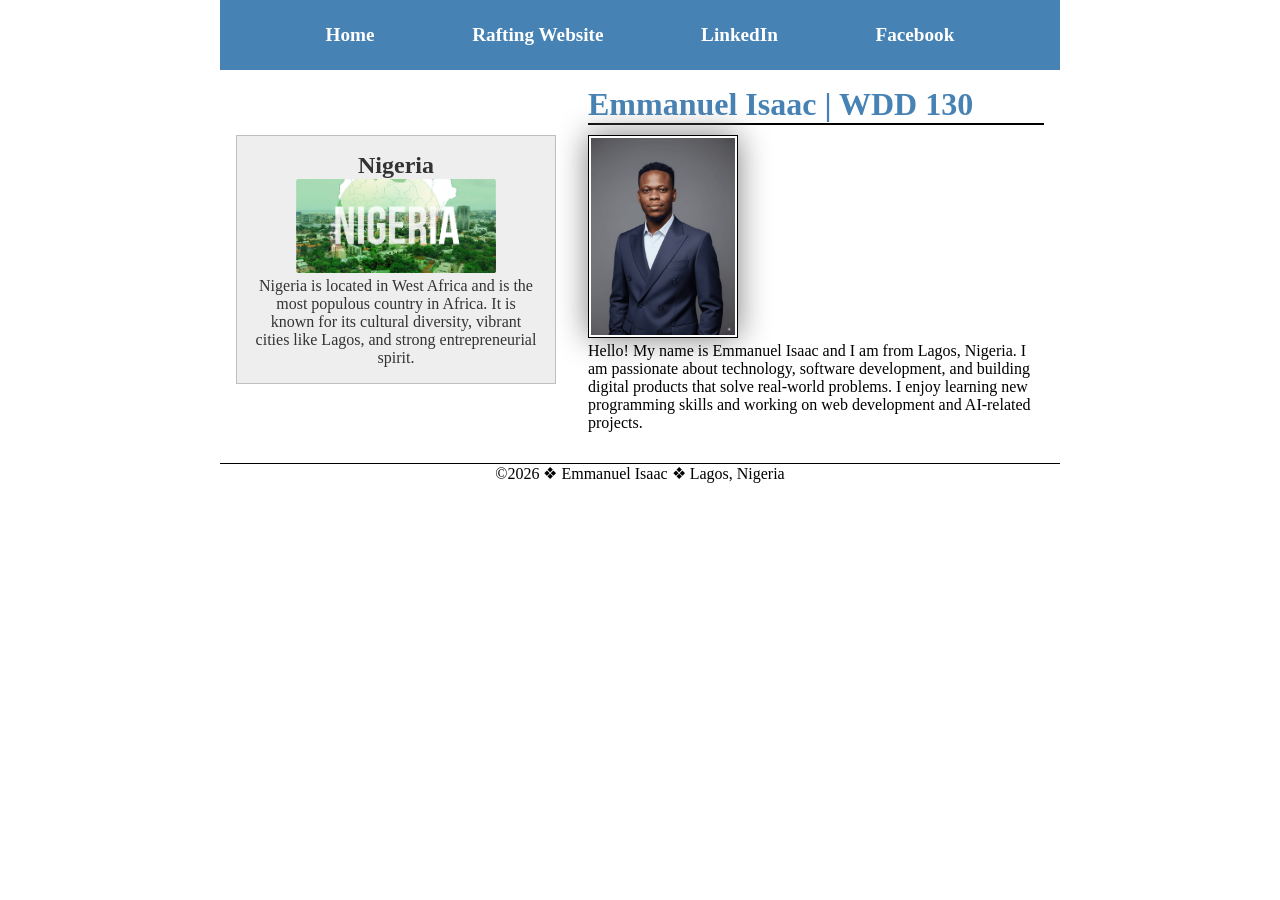
<file: index.html>
<!DOCTYPE html>
<html lang="en-US">

<head>
    <meta charset="UTF-8">
    <meta name="viewport" content="width=device-width, initial-scale=1.0">

    <title>Emmanuel Isaac | WDD 130</title>

    <meta name="description"
      content="Emmanuel Isaac WDD130 homepage showcasing web development learning, projects, and personal profile.">
    <meta name="author" content="Emmanuel Isaac">

    <link rel="stylesheet" href="styles/styles.css">
</head>

<body>

    <header>
        <nav>
            <a href="#">Home</a>
            <a href="wwr/">Rafting Website</a>
            <a href="https://linkedin.com" target="_blank">LinkedIn</a>
            <a href="https://facebook.com" target="_blank">Facebook</a>
        </nav>
    </header>

    <!-- REQUIRED GRID WRAPPER -->
    <div class="grid">

        <aside>
            <h2>Nigeria</h2>
            <img src="images/nigeria.jpg" alt="Nigeria landscape">
            <p>
                Nigeria is located in West Africa and is the most populous country in Africa.
                It is known for its cultural diversity, vibrant cities like Lagos, and strong
                entrepreneurial spirit.
            </p>
        </aside>

        <main>
            <h1>Emmanuel Isaac | WDD 130</h1>

            <img src="images/profile.jpg" alt="Hello, my name is Emmanuel Isaac">

            <p>
                Hello! My name is Emmanuel Isaac and I am from Lagos, Nigeria. I am passionate
                about technology, software development, and building digital products that solve
                real-world problems. I enjoy learning new programming skills and working on web
                development and AI-related projects.
            </p>
        </main>

    </div>

    <footer>
        <p>©2026 ❖ Emmanuel Isaac ❖ Lagos, Nigeria</p>
    </footer>

</body>

</html>
</file>
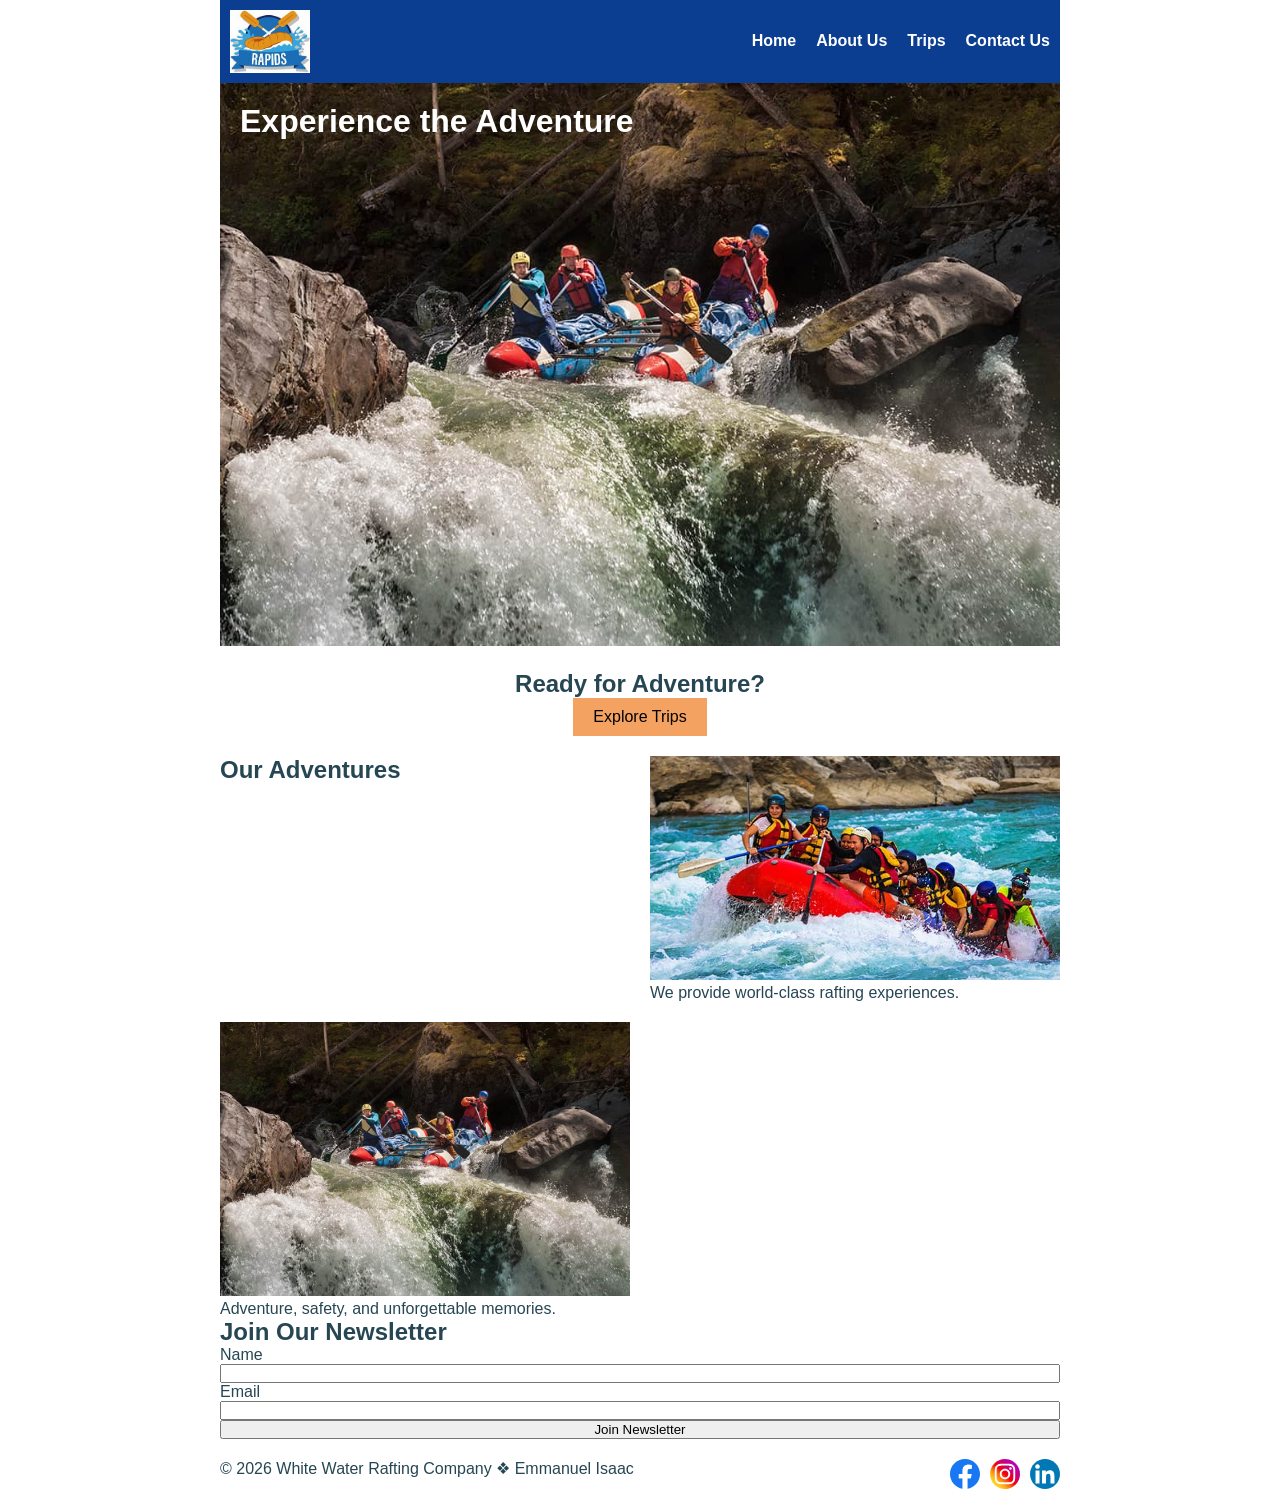
<file: wwr/index.html>
<!DOCTYPE html>
<html lang="en-US">

<head>
    <meta charset="UTF-8">
    <meta name="viewport" content="width=device-width, initial-scale=1.0">
    <meta name="description" content="Experience thrilling white water rafting adventures.">
    <title>Home | White Water Rafting Company</title>
    <link rel="stylesheet" href="styles/rafting.css">
</head>

<body>

    <header>
        <img src="images/z-crossedoars.jpeg" alt="Rafting Company Logo">

        <nav>
            <ul>
                <li><a href="index.html">Home</a></li>
                <li><a href="about.html">About Us</a></li>
                <li><a href="trips.html">Trips</a></li>
                <li><a href="contact.html">Contact Us</a></li>
            </ul>
        </nav>
    </header>

    <main>

        <div class="hero">
            <img src="images/rafting-home.jpg" alt="Rafting team navigating river rapids">
            <h1>Experience the Adventure</h1>
        </div>

        <section class="cta">
            <h2>Ready for Adventure?</h2>
            <a href="trips.html">Explore Trips</a>
        </section>

        <section class="grid-content">
            <h2>Our Adventures</h2>

            <div>
                <img src="images/rafting18_600.jpg" alt="Happy rafting group enjoying river ride">
                <p>We provide world-class rafting experiences.</p>
            </div>

            <div>
                <img src="images/rafting-home.jpg" alt="Rafting team navigating rapids">
                <p>Adventure, safety, and unforgettable memories.</p>
            </div>

        </section>

        <section class="newsletter">
            <h2>Join Our Newsletter</h2>

            <form>
                <label for="name">Name</label>
                <input type="text" id="name" name="name">

                <label for="email">Email</label>
                <input type="email" id="email" name="email">

                <button type="submit">Join Newsletter</button>
            </form>

        </section>

    </main>

    <footer>

        <p>© 2026 White Water Rafting Company ❖ Emmanuel Isaac</p>

        <nav class="socialmedia">
            <a href="#"><img src="images/facebook.svg" alt="Facebook icon"></a>
            <a href="#"><img src="images/instagram.svg" alt="Instagram icon"></a>
            <a href="#"><img src="images/linkedin.svg" alt="LinkedIn icon"></a>
        </nav>

    </footer>

</body>

</html>
</file>
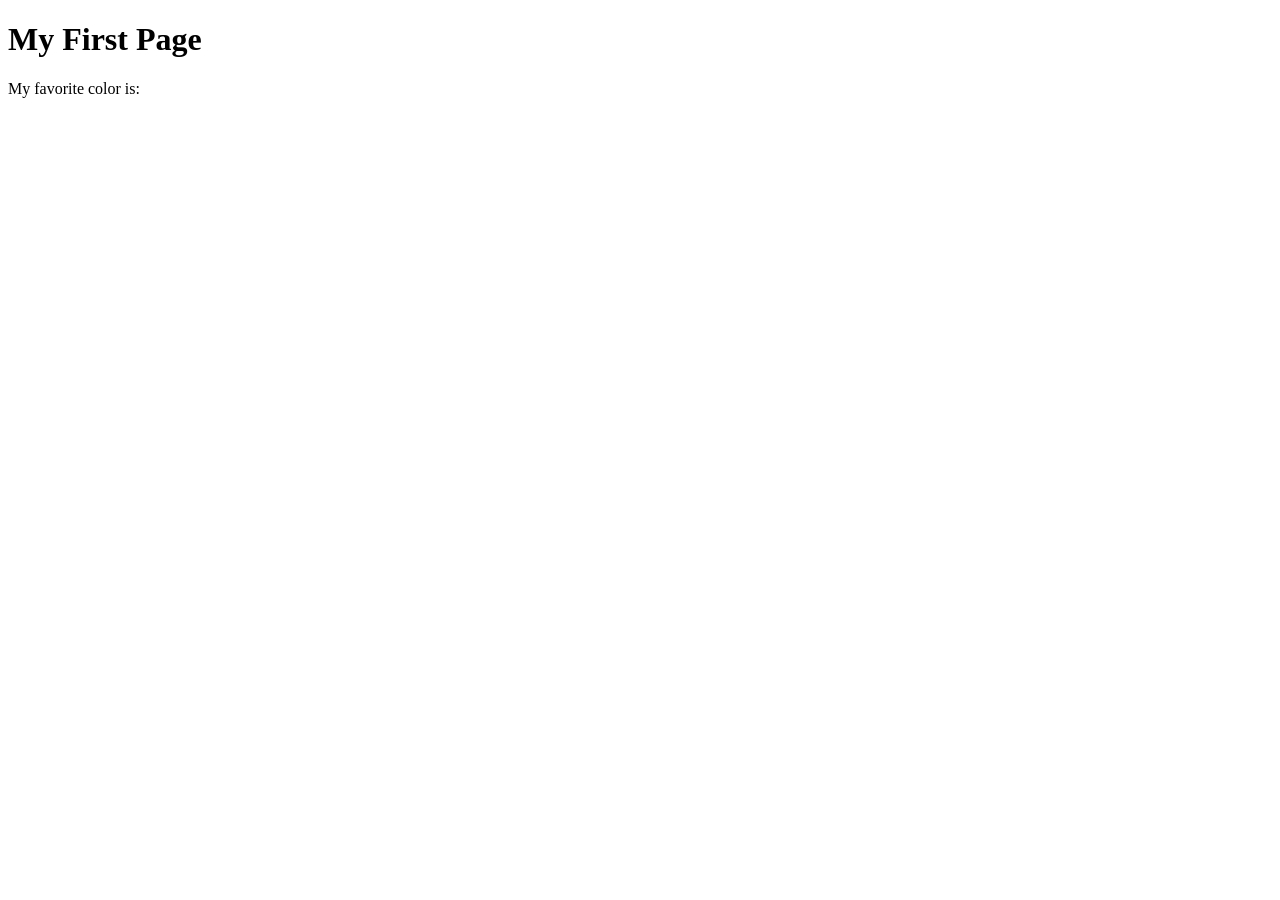
<file: week01/first-page.html>
<!DOCTYPE html>
<html lang="en">
<head>
    <meta charset="UTF-8">
    <meta name="viewport" content="width=device-width, initial-scale=1.0">
    <title>My First Page</title>
</head>
<body>
    <h1>My First Page</h1>
    <p>My favorite color is: </p>
</body>
</html>
</file>
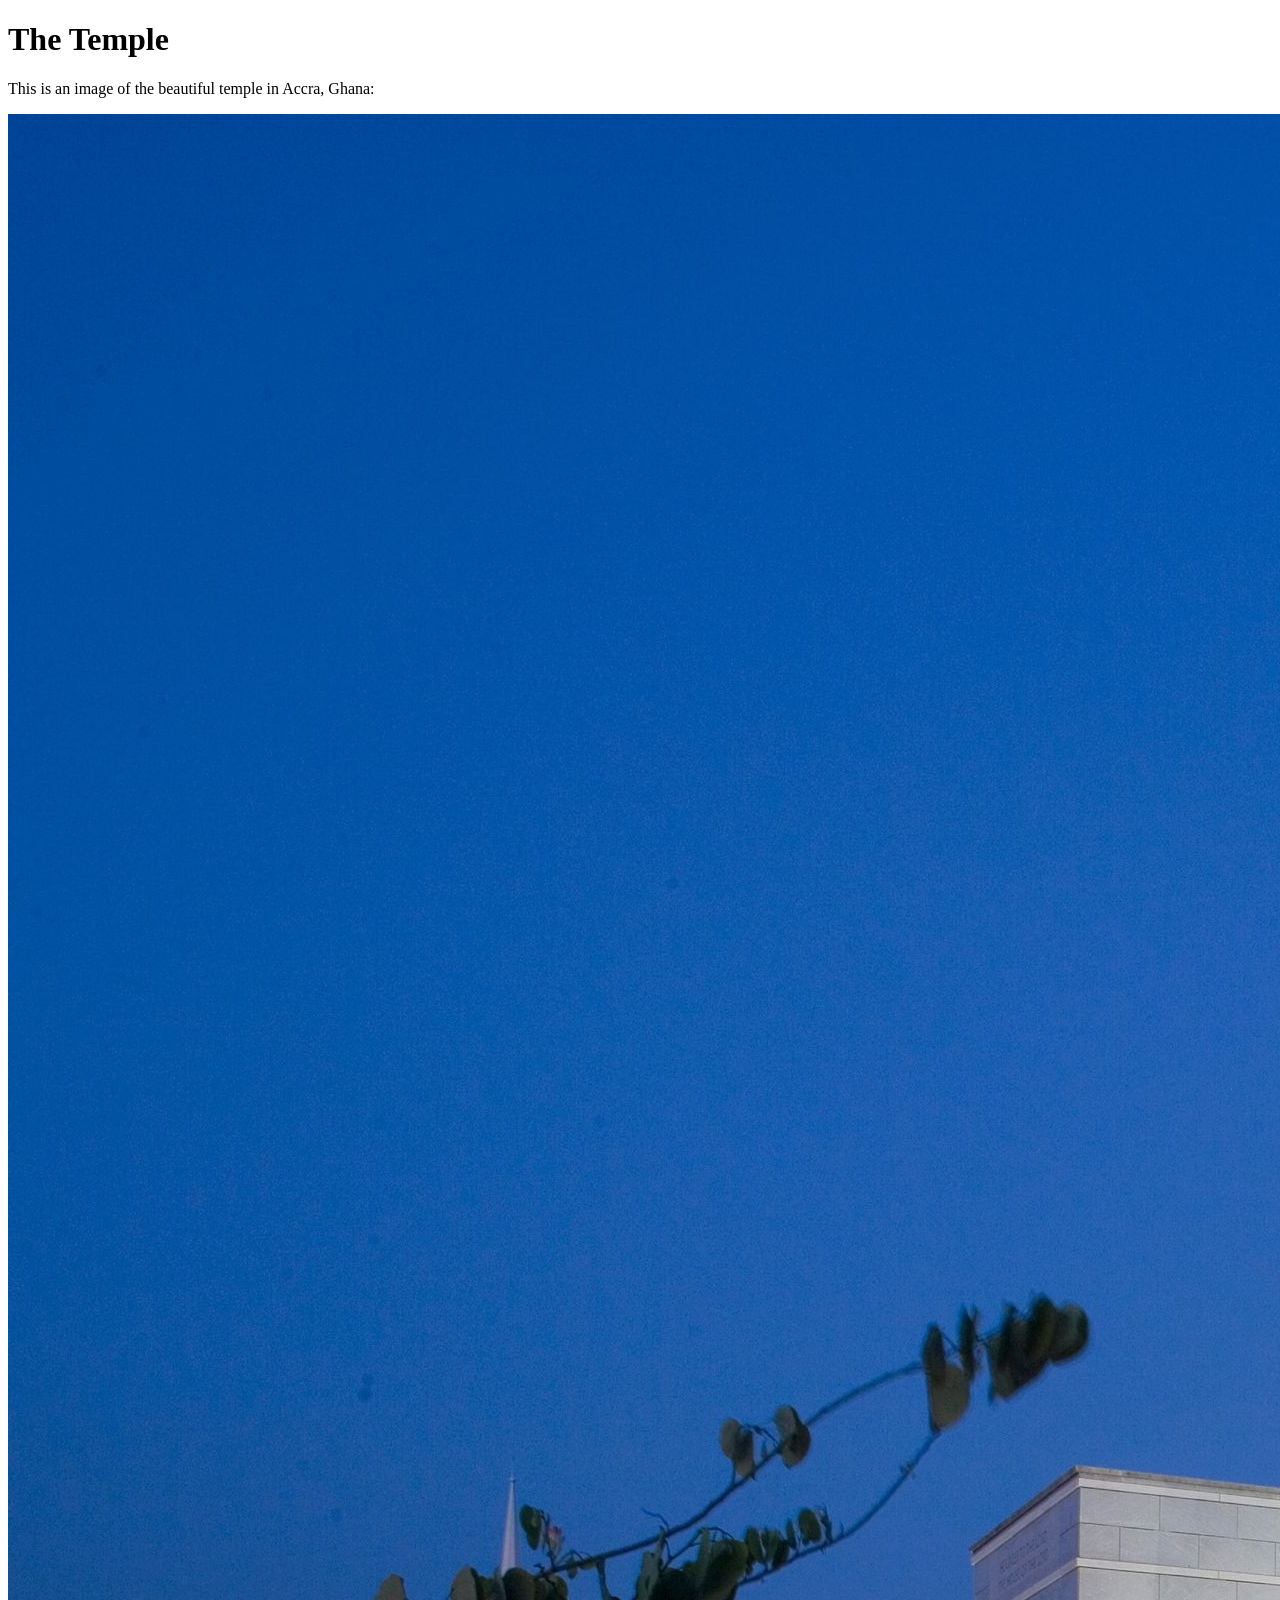
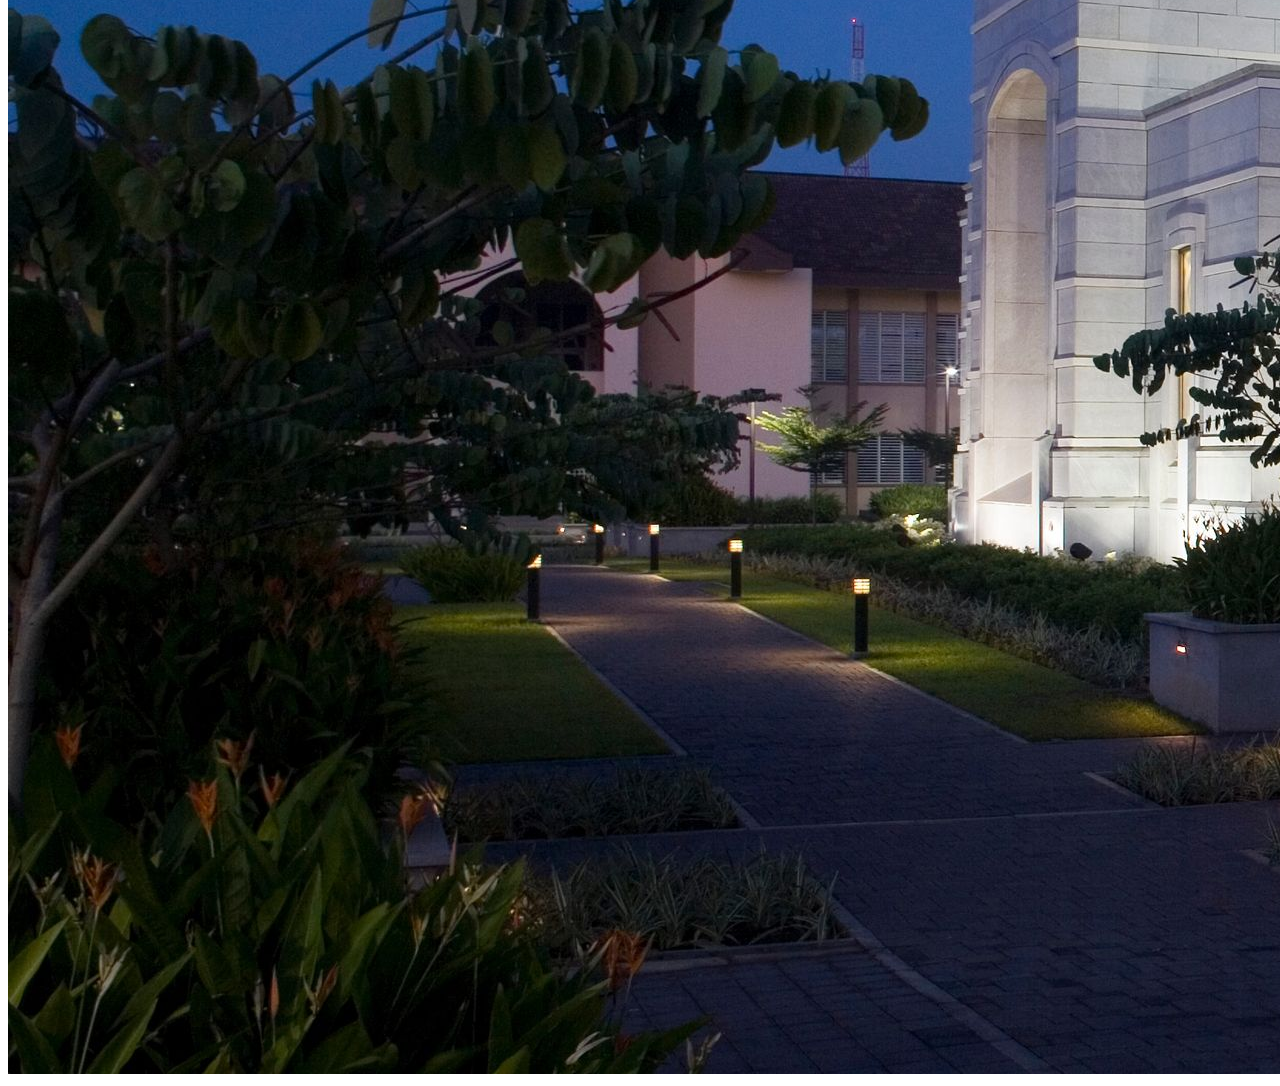
<file: week01/images.html>
<!DOCTYPE html>
<html lang="en">
<head>
    <meta charset="UTF-8">
    <meta name="viewport" content="width=device-width, initial-scale=1.0">
    <title>Temple Image</title>
</head>
<body>
    <h1>The Temple</h1>
    <p>This is an image of the beautiful temple in Accra, Ghana:</p>
    <img src="images/temple-large.jpeg" alt="The Accra Ghana Temple">
    
</body>
</html>
</file>
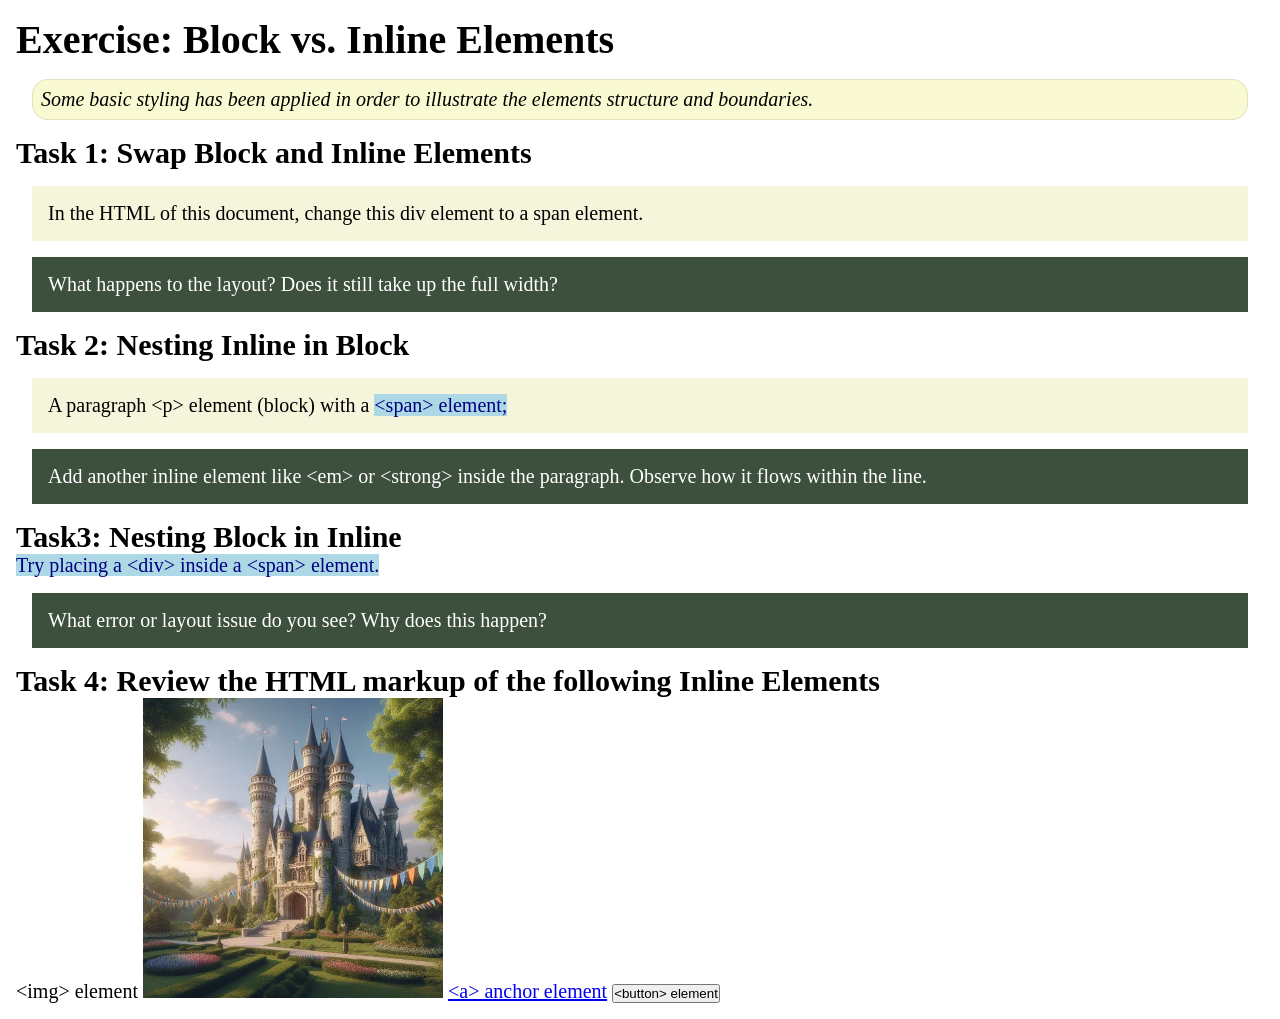
<file: week02/block-vs-inline.html>
<!DOCTYPE html>
<html lang="en">

<head>
    <meta charset="UTF-8">
    <meta name="viewport" content="width=device-width, initial-scale=1.0">
    <title>Exercise: Block vs. Inline Elements</title>
    <link rel="stylesheet" href="styles/block-vs-inline.css">
</head>

<body>
    <main>
        <h1>Exercise: Block vs. Inline Elements</h1>
        <p class="note">Some basic styling has been applied in order to illustrate the elements structure and
            boundaries.</p>

        <h2>Task 1: Swap Block and Inline Elements</h2>
        <div>In the HTML of this document, change this div element to a span element.</div>

        <p class="question">What happens to the layout? Does it still take up the full width?</p>

        <h2>Task 2: Nesting Inline in Block</h2>
        <p>A paragraph &lt;p&gt; element (block) with a <span>&lt;span&gt; element;</span></p>
        <p class="question">Add another inline element like &lt;em&gt; or &lt;strong&gt; inside the paragraph. Observe
            how it flows within the line.</p>

        <h2>Task3: Nesting Block in Inline</h2>
        <span>Try placing a &lt;div&gt; inside a &lt;span&gt; element.</span>
            <p class="question">What error or layout issue do you see? Why does this happen?</p>


            <h2>Task 4: Review the HTML markup of the following Inline Elements</h2>
        &lt;img&gt; element
        <img src="images/castle.webp" alt="placeholder image (images are inline)" width="300" height="300">
        <a href="https://churchofjesuschrist.org">&lt;a&gt; anchor element</a>
        <button type="button">&lt;button&gt; element</button>
    </main>
</body>

</html>
</file>
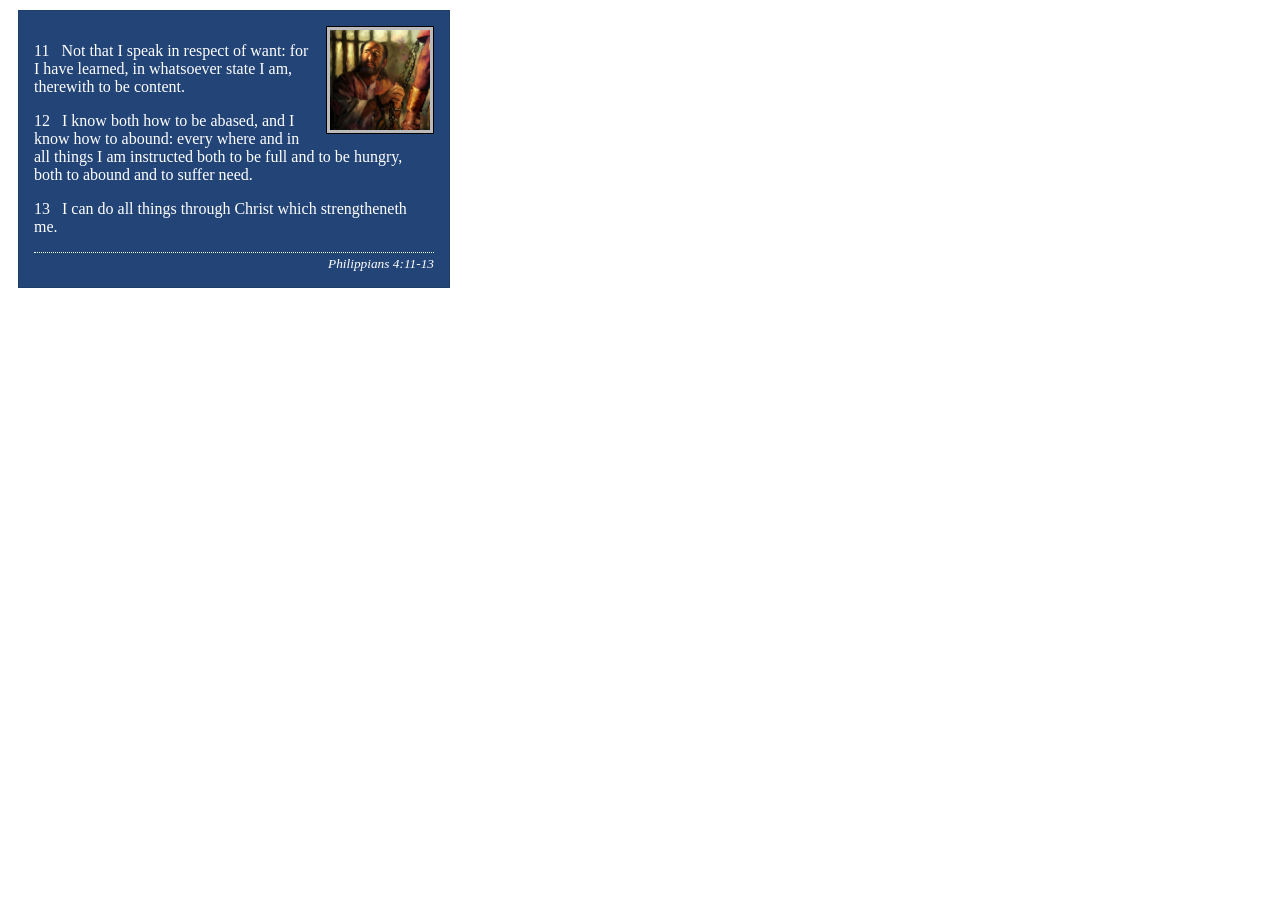
<file: week02/box-model-solution.html>
<!DOCTYPE html>
<html lang="en">
<head>
    <meta charset="UTF-8">
    <meta name="viewport" content="width=device-width, initial-scale=1.0">
    <title>Box Model Activity</title>
    <link rel="stylesheet" href="styles/box-model-solution.css">
</head>
<body>
    <main>
        <div class="callout">
            <img src="images/apostle-paul-imprisoned.webp" alt="Paul the Apostle - Imprisoned in Rome" width="200" height="200">
            <blockquote>
                <p>11 &nbsp; Not that I speak in respect of want: for I have learned, in whatsoever state I am, therewith to be content.</p>
                <p>12 &nbsp; I know both how to be abased, and I know how to abound: every where and in all things I am instructed both to be full and to be hungry, both to abound and to suffer need.</p>
                <p>13 &nbsp; I can do all things through Christ which strengtheneth me.</p>
            </blockquote>
            <cite>Philippians 4:11-13</cite>
        </div>
    </main>
</body>
</html>
</file>
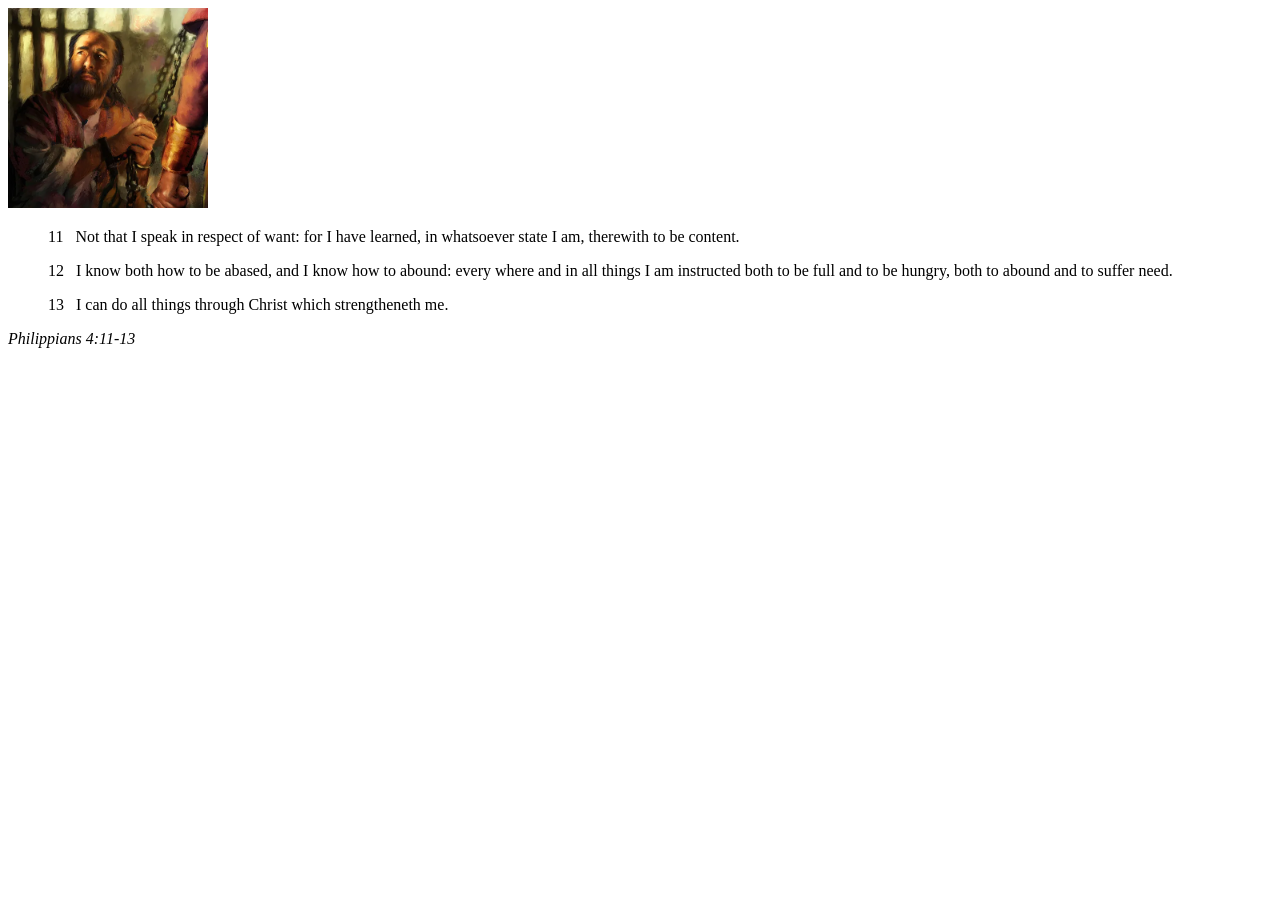
<file: week02/box-model.html>
<!DOCTYPE html>
<html lang="en">
<head>
    <meta charset="UTF-8">
    <meta name="viewport" content="width=device-width, initial-scale=1.0">
    <title>Box Model Activity</title>
</head>
<body>
    <main>
        <div class="callout">
            <img src="images/apostle-paul-imprisoned.webp" alt="Paul the Apostle - Imprisoned in Rome" width="200" height="200">
            <blockquote>
                <p>11 &nbsp; Not that I speak in respect of want: for I have learned, in whatsoever state I am, therewith to be content.</p>
                <p>12 &nbsp; I know both how to be abased, and I know how to abound: every where and in all things I am instructed both to be full and to be hungry, both to abound and to suffer need.</p>
                <p>13 &nbsp; I can do all things through Christ which strengtheneth me.</p>
            </blockquote>
            <cite>Philippians 4:11-13</cite>
        </div>
    </main>
</body>
</html>
</file>
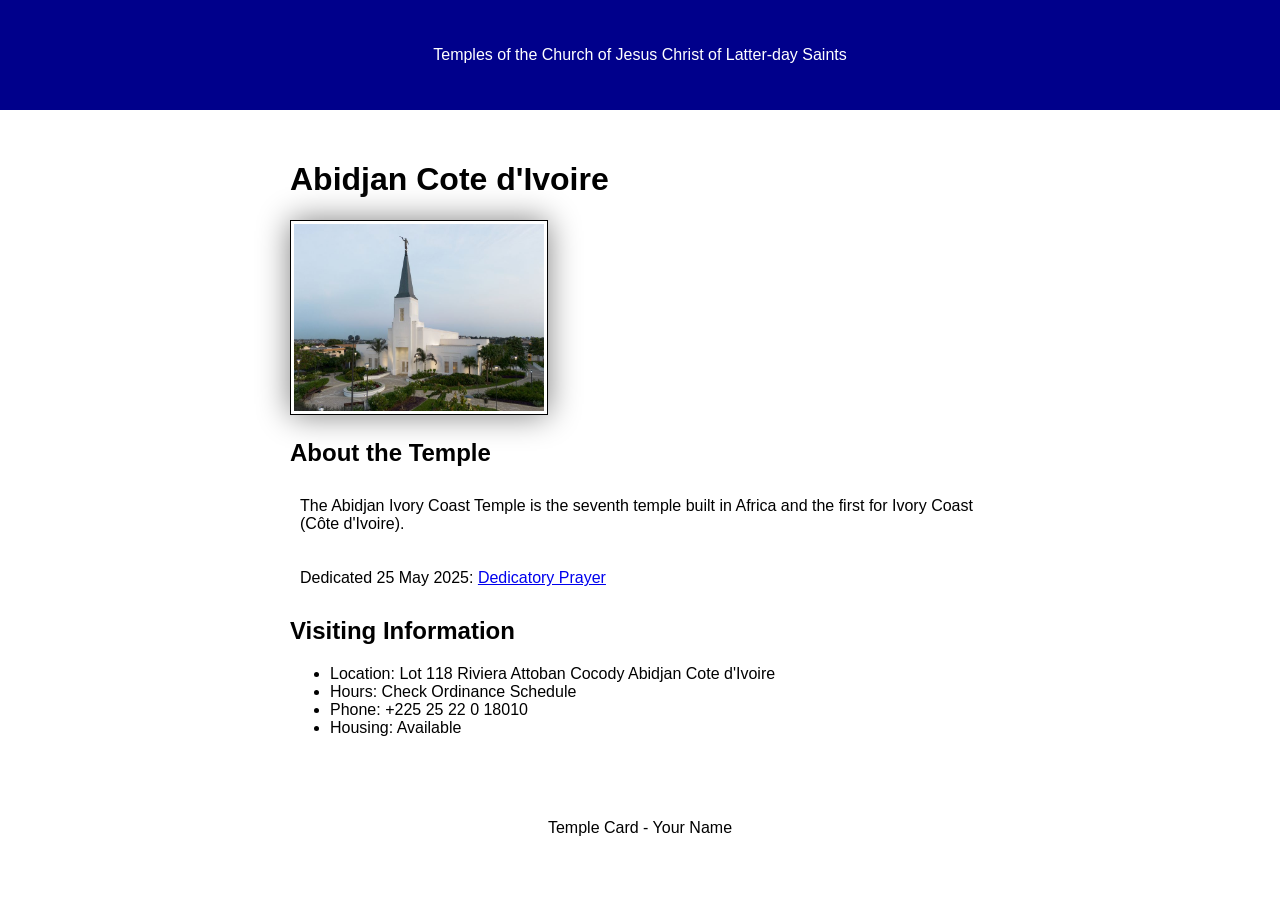
<file: week02/temple.html>
<!DOCTYPE html>
<html lang="en">

<head>
    <meta charset="UTF-8">
    <meta name="viewport" content="width=device-width, initial-scale=1.0">
    <title>Temple Card - Abidjan Cote d'Ivoire</title>
    <link rel="stylesheet" href="styles/temple.css">
</head>

<body>
    <header>
        <p>Temples of the Church of Jesus Christ of Latter-day Saints</p>
    </header>
    <main>
        <h1>Abidjan Cote d'Ivoire</h1>
        <picture>
            <img src="images/abidjan-ivory-coast.jpeg" alt="Abidjan Cote d'Ivoire Temple">
        </picture>
        <section>
            <h2>About the Temple</h2>
            <p>The Abidjan Ivory Coast Temple is the seventh temple built in Africa and the first
                for Ivory Coast (Côte
                d'Ivoire).</p>
            <p>Dedicated 25 May 2025: <a
                  href="https://www.churchofjesuschrist.org/temples/dedicatory-prayer/abidjan-ivory-coast-temple/2025-05-25?lang=eng"
                  target="_blank" rel="noopener noreferrer">Dedicatory Prayer</a></p>
        </section>
        <section>
            <h2>Visiting Information</h2>
            <ul>
                <li>Location: Lot 118 Riviera Attoban Cocody Abidjan Cote d'Ivoire</li>
                <li>Hours: Check Ordinance Schedule</li>
                <li>Phone: +225 25 22 0 18010</li>
                <li>Housing: Available</li>
            </ul>
        </section>
    </main>
    <footer>
        <p>Temple Card - Your Name</p>
    </footer>
</body>

</html>
</file>
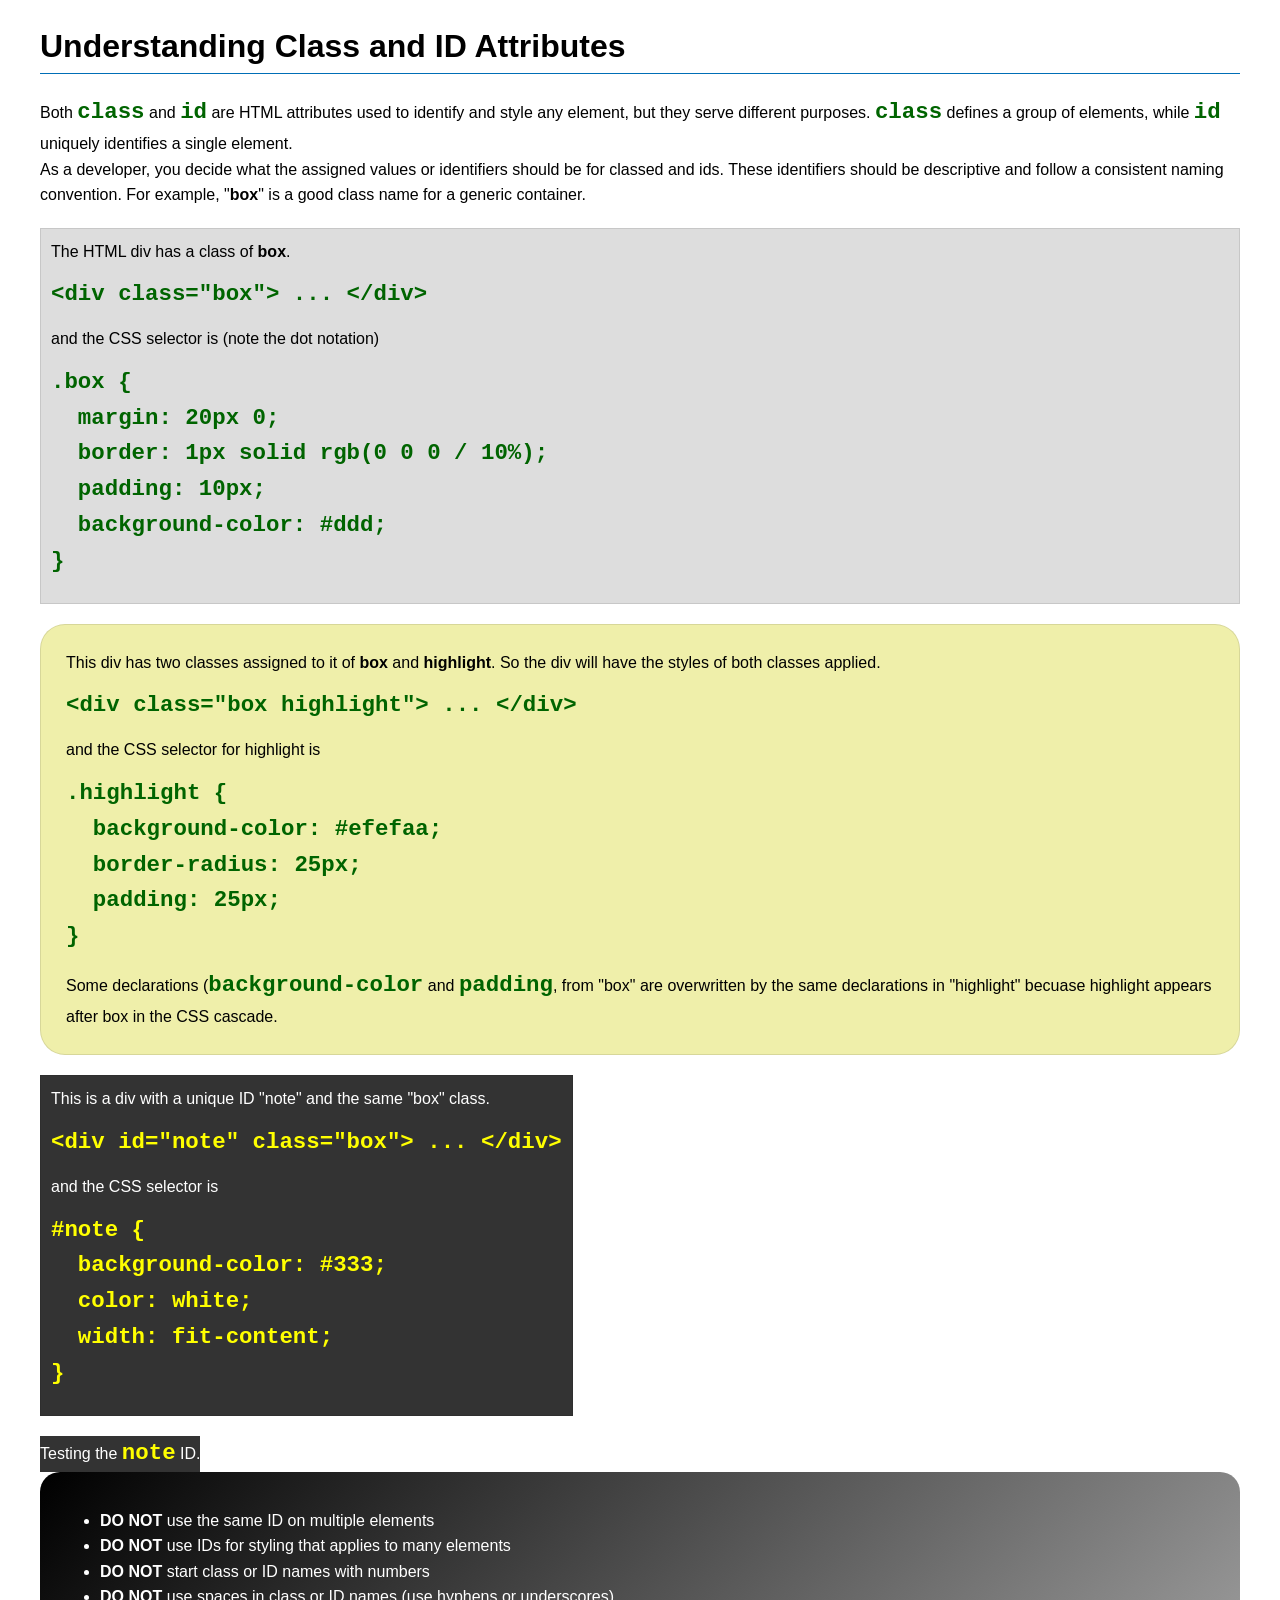
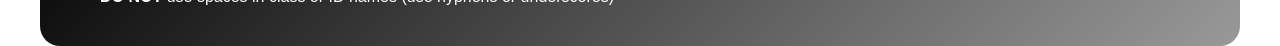
<file: week03/class-and-id.html>
<!DOCTYPE html>
<html lang="en">

<head>
    <meta charset="UTF-8">
    <meta name="viewport" content="width=device-width, initial-scale=1.0">
    <title>Class vs ID Attributes</title>
    <link rel="stylesheet" href="styles/class-and-id.css">
</head>

<body>
    <h1>Understanding Class and ID Attributes</h1>
    <p>Both <code>class</code> and <code>id</code> are HTML attributes used to identify and style any element, but they
        serve different purposes. <code>class</code> defines a group of elements, while <code>id</code> uniquely
        identifies a single element.</p>
    <p>As a developer, you decide what the assigned values or identifiers should be for classed and ids. These
        identifiers should be
        descriptive and follow a consistent naming convention. For example, "<strong>box</strong>" is a good class name
        for a generic container.</p>
    <div class="box">
        <p>The HTML div has a class of <strong>box</strong>.</p>
        <pre><code class="html">&lt;div class="box"&gt; ... &lt;/div&gt;</code></pre>
        and the CSS selector is (note the dot notation)
        <pre><code class="css">.box {
  margin: 20px 0;
  border: 1px solid rgb(0 0 0 / 10%);
  padding: 10px;
  background-color: #ddd; 
}</code></pre>
    </div>

    <div class="box highlight">
        <p>This div has two classes assigned to it of <strong>box</strong> and <strong>highlight</strong>. So the div
            will have the styles of both classes applied.</p>
        <pre><code class="html">&lt;div class="box highlight"&gt; ... &lt;/div&gt;</code></pre>
        and the CSS selector for highlight is
        <pre><code class="css">.highlight {
  background-color: #efefaa;
  border-radius: 25px;
  padding: 25px;
}</code></pre>
<p>Some declarations (<code>background-color</code> and <code>padding</code>, from "box" are overwritten by the same declarations in "highlight" becuase highlight appears after box in the CSS cascade.</p>
    </div>

    <div id="note" class="box">
        <p>This is a div with a unique ID "note" and the same "box" class.</p>
        <pre><code class="html">&lt;div id="note" class="box"&gt; ... &lt;/div&gt;</code></pre>
        and the CSS selector is
        <pre><code class="css">#note {
  background-color: #333;
  color: white;
  width: fit-content;
}</code></pre>
    </div>

    <div id="note">
        <p>Testing the <code>note</code> ID.</p>
    </div>

    <section id="best-practice">
        <ul>
            <li><strong>DO NOT</strong> use the same ID on multiple elements</li>
            <li><strong>DO NOT</strong> use IDs for styling that applies to many elements</li>
            <li><strong>DO NOT</strong> start class or ID names with numbers</li>
            <li><strong>DO NOT</strong> use spaces in class or ID names (use hyphens or underscores)</li>
        </ul>
    </section>




</body>

</html>
</file>
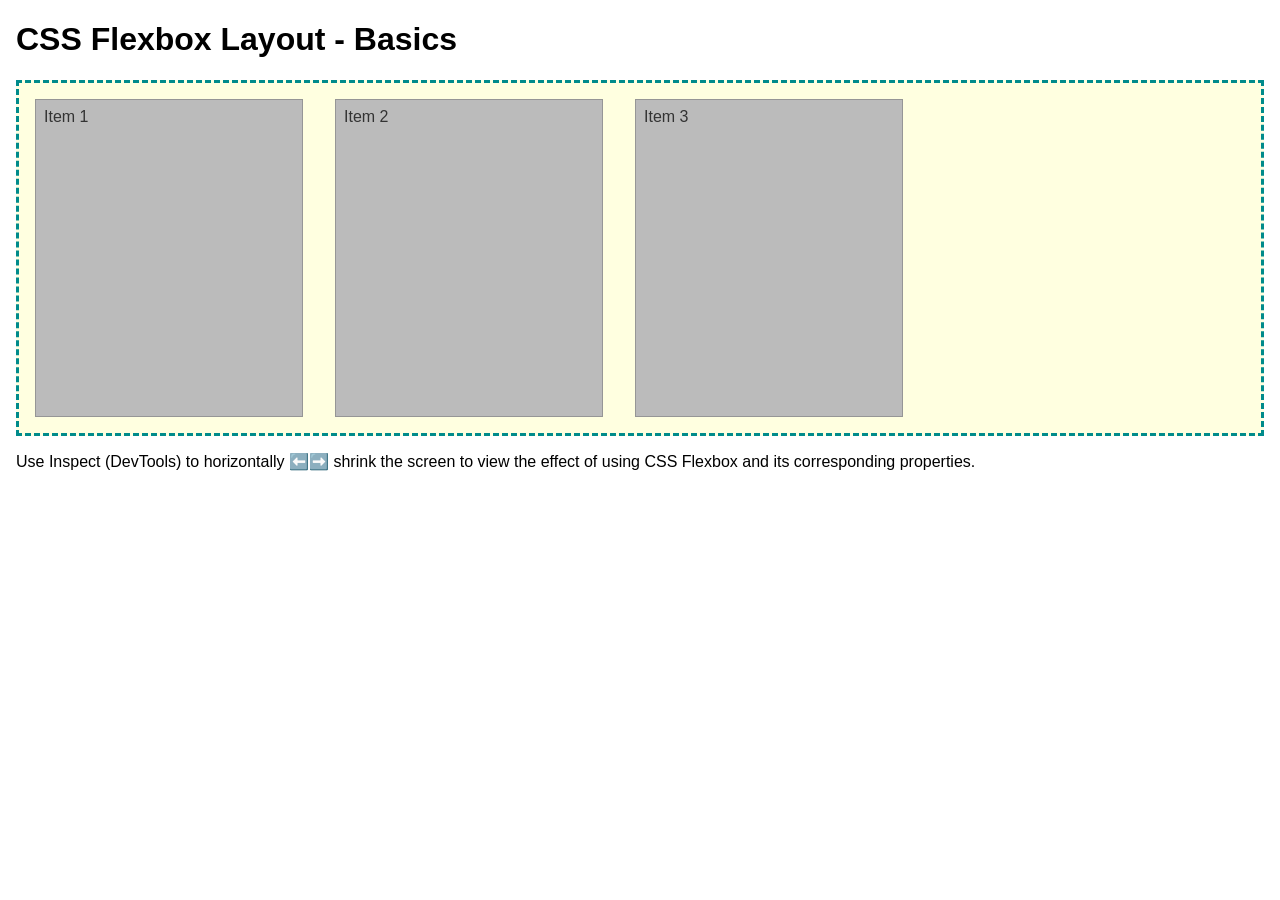
<file: week04/flexbox-layout.html>
<!DOCTYPE html>
<html lang="en">
<head>
    <meta charset="UTF-8">
    <meta name="viewport" content="width=device-width, initial-scale=1.0">
    <title>CSS Flexbox Layout - Basics</title>
    <link rel="stylesheet" href="styles/flexbox.css">
</head>
<body>
    <main>
        <h1>CSS Flexbox Layout - Basics</h1>
        <div class="flex-container">
            <div class="flex-item item1">Item 1</div>
            <div class="flex-item item2">Item 2</div>
            <div class="flex-item item3">Item 3</div>
        </div>
        <p>Use Inspect (DevTools) to horizontally ⬅️➡️ shrink the screen to view the effect of using CSS Flexbox and its corresponding properties.</p>
    </main>
</body>
</html>
</file>
<file: styles/styles.css>
/* =========================
   RESET
========================= */
* {
    margin: 0;
    padding: 0;
    box-sizing: border-box;
}

/* =========================
   WIDTH CONTROL (UPDATED)
========================= */
header,
.grid,
footer {
    max-width: 840px;
    margin: 0 auto;
}

/* =========================
   NAVIGATION - FLEXBOX
========================= */
nav {
    background-color: steelblue;
    padding: 1rem;
    display: flex;
    justify-content: space-evenly;
    align-items: center;
}

/* NAV LINKS */
nav a {
    display: block;
    padding: 0.5rem;
    text-decoration: none;
    font-size: 1.2rem;
    font-weight: 700;
    color: white;
}

/* =========================
   GRID LAYOUT (REQUIRED)
========================= */
.grid {
    display: grid;
    align-items: center;
}

/* =========================
   MAIN POSITION
========================= */
main {
    grid-column: 2 / 3;
    margin: 1rem;
}

/* =========================
   ASIDE POSITION
========================= */
aside {
    width: 20rem;
    margin: 1rem;
    padding: 1rem;
    border: 1px solid rgb(0 0 0 / 0.2);
    background-color: #eee;
    color: #333;
    text-align: center;
    grid-column: 1 / 2;
    grid-row: 1 / 2;
}

/* ASIDE IMAGE */
aside img {
    width: 200px;
    height: auto;
}

/* PROFILE IMAGE */
main img {
    width: 150px;
    height: auto;
    border: 1px solid black;
    padding: 2px;
    box-shadow: 0 0 30px gray;
}

/* =========================
   HEADING
========================= */
h1 {
    color: steelblue;
    border-bottom: 2px solid #000;
    margin-bottom: 10px;
}

/* =========================
   PARAGRAPH
========================= */
p {
    padding: 0;
}

/* =========================
   FOOTER
========================= */
footer {
    margin-top: 15px;
    border-top: 1px solid #000;
    text-align: center;
}
</file>
<file: wwr/styles/rafting.css>
:root {
    --primary-color: #0b3d91;
    --secondary-color: #f4a261;
    --accent1-color: #264653;
    --accent2-color: #e9c46a;

    --heading-font: Georgia, serif;
    --body-font: Arial, sans-serif;
}

* {
    margin: 0;
    padding: 0;
    box-sizing: border-box;
}

body {
    font-family: var(--body-font);
    color: var(--accent1-color);
}

/* Layout width */
header,
main,
footer {
    max-width: 840px;
    margin: 0 auto;
}

/* HEADER GRID */
header {
    display: grid;
    grid-template-columns: auto 1fr;
    align-items: center;
    background-color: var(--primary-color);
    padding: 10px;
}

header img {
    width: 80px;
}

/* NAV FLEX */
nav ul {
    list-style: none;
    display: flex;
    justify-content: flex-end;
    gap: 20px;
}

nav a {
    color: white;
    text-decoration: none;
    font-weight: bold;
}

/* HERO */
.hero {
    position: relative;
}

.hero img {
    width: 100%;
}

.hero h1 {
    position: absolute;
    top: 20px;
    left: 20px;
    color: white;
}

/* CTA */
.cta {
    text-align: center;
    margin: 20px 0;
}

.cta a {
    display: inline-block;
    padding: 10px 20px;
    background-color: var(--secondary-color);
    text-decoration: none;
    color: black;
}

/* GRID CONTENT */
.grid-content {
    display: grid;
    grid-template-columns: 1fr 1fr;
    gap: 20px;
}

.grid-content img {
    width: 100%;
}

/* NEWSLETTER */
.newsletter form {
    display: flex;
    flex-direction: column;
}

/* TRIPS GRID */
.trips {
    display: grid;
    grid-template-columns: repeat(3, 1fr);
    gap: 20px;
}

.trip img {
    width: 100%;
}

/* TABLE */
table {
    width: 100%;
    border-collapse: collapse;
}

th,
td {
    border: 1px solid black;
    padding: 10px;
    text-align: center;
}

/* FOOTER */
footer {
    display: flex;
    justify-content: space-between;
    margin-top: 20px;
}

.socialmedia {
    display: flex;
    gap: 10px;
}

.socialmedia img {
    width: 30px;
}
</file>
<file: week02/styles/block-vs-inline.css>
* {
    margin: 0;
    padding: 0;
}

body {
    font-size: 20px;
    margin: 1rem;
}

p,
div {
    background-color: beige;
    margin: 1rem;
    padding: 1rem;
}

span {
    color: navy;
    background-color: lightblue;
}

code {
    margin: 0;
    padding: 0;
    color: green;
    font-size: 1.2rem;
}

.note {
    font-style: italic;
    background-color: lightgoldenrodyellow;
    border-radius: 1rem;
    border: 1px solid rgb(0 0 0 / 10%);
    margin: 1rem;
    padding: .5rem;
}

.question {
    background-color: #3d503d;
    color: #fff;
}
</file>
<file: week02/styles/box-model-solution.css>
.callout {
    max-width: 400px;
    margin: 10px;
    border: 1px solid rgba(0, 0, 0, .1);
    padding: 15px;
    background-color: #247;
    color: #fff;
}

.callout img {
    float: right;
    margin: 0 0 10px 15px;
    border: 1px solid #000;
    padding: 3px;
    background-color: #bbb;
    width: 100px;
    height: auto;

}

blockquote {
    margin: 0;
}

cite {
    display: block;
    border-top: 1px dotted #fff;
    padding-top: 3px;
    text-align: right;
    font-size: smaller;
}
</file>
<file: week02/styles/temple.css>
body {
    font-family: Arial, Helvetica, sans-serif;
    margin: 0;
}

header {
    background-color: darkblue;
    color: white;
    text-align: center;
    padding: 20px;
}

main {
    max-width: 700px;
    margin: 20px auto;
    padding: 10px;
}

img {
    width: 250px;
    height: auto;
    border: 1px solid black;
    padding: 3px;
    box-shadow: 0 0 30px gray;
}

p {
    padding: 10px;
}

footer {
    margin-top: 20px;
    padding: 10px;
    text-align: center;
}
</file>
<file: week03/styles/class-and-id.css>
body {
    font-family: Arial, sans-serif;
    line-height: 1.6;
    margin: 0;
    padding: 0 40px;
}

h1 {
    border-bottom: 1px solid rgb(0 110 182);
    padding-bottom: 0;
}



p {
    margin: 0;
}

code {
    color: darkgreen;
    font-weight: 700;
    font-size: 1.4rem;
}

/* Class examples - can be reused */

.box {
    margin: 20px 0;
    border: 1px solid rgb(0 0 0 / 10%);
    padding: 10px;
    background-color: #ddd; /* this is shorthand for #dddddd */
}

.highlight {
    background-color: #efefaa;
    border-radius: 25px;
    padding: 25px;
}

/* ID examples - should be unique */

#note {
    background-color: #333;
    color: white;
    width: fit-content;
}

#note code {
    color: yellow;
}

#best-practice {
    background: linear-gradient(135deg, #000 0%, #999 100%);
    color: white;
    border-radius: 20px;
    padding: 20px
}
</file>
<file: week04/styles/flexbox.css>
body {
    font-family: Helvetica, Arial, sans-serif;
    margin: 1rem;
}

.flex-container {
    border: 3px dashed darkcyan;
    background-color: lightyellow;
    display: flex;
    flex-wrap: wrap;
}

.flex-item {
    width: 250px;
    margin: 1rem;
    border: 1px solid rgb(0 0 0 / 20%);
    padding: 0.5rem;
    background-color: #bbb;
    color: #333;
}

.item1 {
    min-height: 100px;
}

.item2 {
    min-height: 200px;
}

.item3 {
    min-height: 300px;
}
</file>
